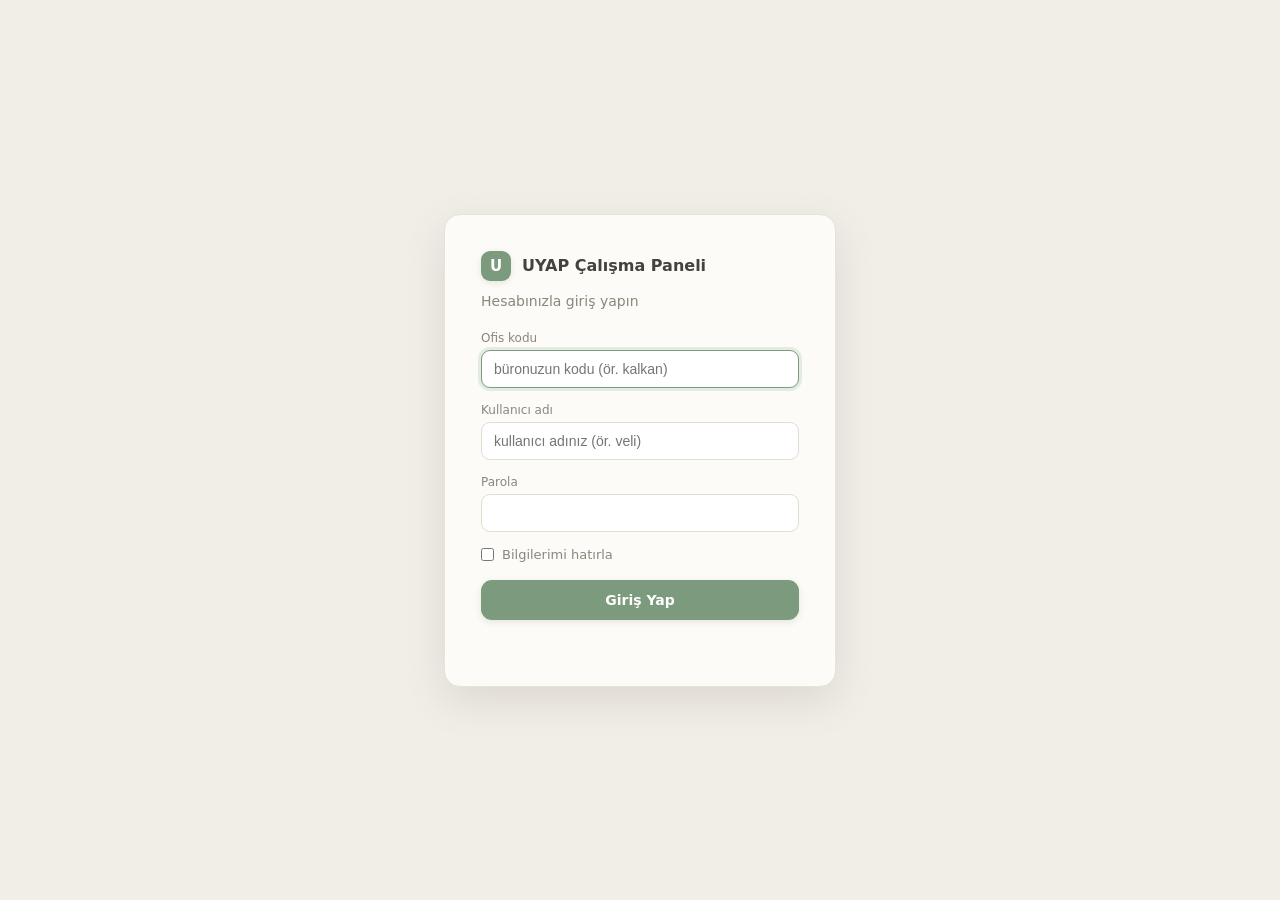
<file: Panel/web/login.html>
<!DOCTYPE html>
<html lang="tr">
<head>
<meta charset="utf-8">
<meta name="viewport" content="width=device-width, initial-scale=1">
<title>Giriş · UYAP Çalışma Paneli</title>
<link rel="stylesheet" href="static/style.css">
</head>
<body class="login-body">

<div class="login-wrap">
  <form class="login-card" id="login-form" autocomplete="on">
    <div class="login-brand">
      <span class="mark">U</span>
      <b>UYAP Çalışma Paneli</b>
    </div>
    <p class="login-hint">Hesabınızla giriş yapın</p>

    <label for="o">Ofis kodu</label>
    <input id="o" name="office_code" type="text" autocomplete="organization" autofocus
           placeholder="büronuzun kodu (ör. kalkan)">

    <label for="u">Kullanıcı adı</label>
    <input id="u" name="username" type="text" autocomplete="username"
           placeholder="kullanıcı adınız (ör. veli)">

    <label for="p">Parola</label>
    <input id="p" name="password" type="password" autocomplete="current-password">

    <label class="remember">
      <input id="r" type="checkbox"> <span>Bilgilerimi hatırla</span>
    </label>

    <button class="login-btn" id="login-btn" type="submit">Giriş Yap</button>
    <div class="login-status" id="login-status"></div>
  </form>
</div>

<script src="static/login.js"></script>
</body>
</html>
</file>
<file: Panel/web/static/style.css>
/* ─────────────────────────────────────────────────────────────
   UYAP Çalışma Paneli — web kabuğu
   Sakin, ılık-nötr zemin + soft renkli vurgular. Masaüstü paletiyle birebir.
   ───────────────────────────────────────────────────────────── */
:root{
  --bg:#F1EEE8; --sidebar:#EAE5DC; --header:#EFEBE3; --card:#FCFBF8;
  --card-edge:#E8E2D7; --shadow:rgba(96,86,66,.14);
  --ink:#43423D; --ink-soft:#8C867B; --ink-faint:#B6AFA2; --line:#E3DDD2;
  --sage:#7C9A7E; --sage-dk:#5E7D63; --sage-tint:#E4EBE0;
  --clay:#C18A66; --blue:#7C93AB; --gold:#C8A66A;
  --radius:16px;
}
*{box-sizing:border-box}
html,body{margin:0;height:100%}
body{
  background:var(--bg); color:var(--ink);
  font-family:"Segoe UI",system-ui,-apple-system,"Helvetica Neue",sans-serif;
  font-size:14px; display:flex; flex-direction:column; min-height:100vh;
  padding:16px;
}
body.login-body{padding:0}
button{font-family:inherit;cursor:pointer}
.window{
  display:flex; flex-direction:column; flex:1; min-height:0;
  background:var(--bg); border-radius:var(--radius); overflow:hidden;
  border:1px solid var(--card-edge); box-shadow:0 10px 30px var(--shadow);
  position:relative;
}

/* ── Üst başlık ── */
.topbar{
  display:flex;align-items:center;justify-content:space-between;
  height:74px;padding:0 26px;background:var(--header);
  border-bottom:1px solid var(--line);flex:none;
}
.brand{display:flex;align-items:center;gap:12px}
.mark{
  width:30px;height:30px;border-radius:9px;background:var(--sage);
  color:#fff;font-weight:600;display:flex;align-items:center;justify-content:center;
  font-size:15px;box-shadow:0 2px 6px var(--shadow);
}
.brand-text{display:flex;flex-direction:column;line-height:1.25}
.brand-text b{font-size:15px;font-weight:600}
.brand-text small{font-size:11px;color:var(--ink-soft)}
.conn-chip{font-size:12px;color:var(--gold)}
.top-right{display:flex;align-items:center;gap:14px}
.top-sep{width:1px;height:22px;background:var(--line)}
.top-user{font-size:13px;font-weight:600;color:var(--ink)}
.top-logout{font-size:12px;color:var(--ink-soft);cursor:pointer}
.top-logout:hover{color:var(--clay)}

/* ── Düzen ── */
.app{display:flex;flex:1;min-height:0}
.sidebar{
  width:246px;flex:none;background:var(--sidebar);
  border-right:1px solid var(--line);padding:14px 8px;overflow-y:auto;
}
.content{flex:1;min-width:0;overflow-y:auto;padding:34px 40px}

/* ── Gezinme (katlanır ağaç) — gruplar ve yapraklar aynı belirginlikte ── */
.nav{display:flex;flex-direction:column;gap:0;padding-bottom:14px}
.nav button{font-family:inherit}
.nav-item,.nav-group{
  display:flex;align-items:center;gap:11px;width:100%;text-align:left;
  background:none;border:none;border-left:3px solid transparent;cursor:pointer;
  color:var(--ink);font-size:14px;padding:6px 14px;
  border-radius:9px;transition:background .12s,color .12s;
}
.nav-item .dot,.nav-group .dot{
  width:8px;height:8px;border-radius:50%;background:var(--accent);
  flex:none;opacity:.9;
}
.nav-item:hover,.nav-group:hover{background:var(--card)}
.nav-item.active{
  background:var(--sage-tint);color:var(--sage-dk);font-weight:600;
  border-left-color:var(--accent);border-radius:0 9px 9px 0;
}
.chev{
  margin-left:auto;width:0;height:0;flex:none;opacity:.5;
  border-left:5px solid currentColor;border-top:4px solid transparent;
  border-bottom:4px solid transparent;transform:rotate(90deg);transition:transform .12s;
}
.nav-group.collapsed .chev{transform:rotate(0deg)}
.nav-children{display:flex;flex-direction:column;gap:0;padding-left:15px}
.nav-children.collapsed{display:none}

/* ── Sayfa başlığı ── */
.h1{font-size:26px;font-weight:600;margin:0 0 6px}
.sub{color:var(--ink-soft);font-size:14.5px;margin:0 0 26px}

/* ── Paneller ── */
.panel{display:none}
.panel.active{display:block;animation:fade .18s ease}
@keyframes fade{from{opacity:0;transform:translateY(4px)}to{opacity:1;transform:none}}

/* ── Kartlar ── */
.cards{display:grid;grid-template-columns:repeat(2,minmax(0,360px));gap:20px}
.card{
  position:relative;text-align:left;background:var(--card);
  border:1px solid var(--card-edge);border-radius:var(--radius);
  padding:22px 24px 18px;overflow:hidden;
  box-shadow:0 6px 18px var(--shadow);transition:transform .12s,box-shadow .12s;
}
.card::before{
  content:"";position:absolute;left:0;top:0;bottom:0;width:5px;
  background:var(--accent);border-radius:var(--radius) 0 0 var(--radius);
}
.card:hover{transform:translateY(-2px);box-shadow:0 10px 24px var(--shadow)}
.card h3{margin:0 0 8px;font-size:16px;font-weight:600;color:var(--ink)}
.card p{margin:0 0 16px;font-size:13px;color:var(--ink-soft);line-height:1.5}
.card .open{font-size:12px;color:var(--accent);font-weight:600}
.accent-sage{--accent:var(--sage)} .accent-clay{--accent:var(--clay)}
.accent-blue{--accent:var(--blue)} .accent-gold{--accent:var(--gold)}

/* ── Boş-durum ── */
.empty{display:flex;flex-direction:column;align-items:center;justify-content:center;
  text-align:center;padding:70px 20px;color:var(--ink-soft)}
.empty .glyph{width:64px;height:64px;border-radius:50%;background:var(--sage-tint);
  display:flex;align-items:center;justify-content:center;margin-bottom:16px}
.empty .glyph i{width:16px;height:16px;border-radius:50%;background:var(--sage)}
.empty b{color:var(--ink);font-size:15px;font-weight:600;margin-bottom:6px}
.empty p{margin:0;max-width:440px;line-height:1.55;font-size:13.5px}
.panel-head{border-bottom:1px solid var(--line);padding-bottom:16px;margin-bottom:8px}

/* ── Durum çubuğu ── */
.statusbar{
  display:flex;align-items:center;justify-content:space-between;
  height:30px;padding:0 20px;background:var(--header);
  border-top:1px solid var(--line);font-size:11px;color:var(--ink-soft);flex:none;
}
.statusbar .muted{color:var(--ink-faint)}

/* ── UYAP Bağlantısı modülü ── */
.conn-grid{display:grid;grid-template-columns:1fr 1fr;gap:18px;margin-bottom:8px;
  align-items:stretch}
.conn-card{background:var(--card);border:1px solid var(--card-edge);
  border-radius:var(--radius);padding:20px 22px;box-shadow:0 6px 18px var(--shadow);
  display:flex;flex-direction:column}
/* Üst içerik (girdi / açıklama) değişken yükseklikte olsa da, alt aksiyon
   bloğu iki kartta da aynı hizada dursun diye gövde esner, aksiyonlar dibe iner. */
.conn-card-body{flex:1 1 auto}
.conn-card-actions{margin-top:auto}
.conn-card .legend{display:inline-block;font-size:11px;color:var(--sage-dk);
  background:var(--sage-tint);padding:3px 10px;border-radius:999px;margin-bottom:12px}
.conn-card h3{margin:0 0 14px;font-size:15px;font-weight:600;color:var(--ink)}
.conn-card label{display:block;font-size:12px;color:var(--ink-soft);margin:0 0 5px}
.conn-card input{width:100%;background:#fff;border:1px solid var(--line);border-radius:9px;
  color:var(--ink);font-size:14px;padding:9px 12px;outline:none;margin-bottom:13px;
  transition:border-color .12s,box-shadow .12s}
.conn-card input:focus{border-color:var(--sage);box-shadow:0 0 0 3px var(--sage-tint)}
.conn-card input:disabled{background:var(--bg);color:var(--ink-faint)}
.conn-hint{color:var(--ink-soft);font-size:13px;line-height:1.55;margin:0 0 16px}
.conn-btn{width:100%;background:var(--sage);color:#fff;border:none;border-radius:11px;
  padding:11px;font-size:13.5px;font-weight:600;cursor:pointer;margin-bottom:8px;
  box-shadow:0 2px 6px var(--shadow);transition:background .12s,box-shadow .12s}
.conn-btn:hover{background:var(--sage-dk);box-shadow:0 3px 9px var(--shadow)}
.conn-btn.stop{background:var(--clay)}.conn-btn.stop:hover{background:#a9744f}
.conn-btn.ghost{background:var(--card);border:1px solid var(--line);color:var(--ink-soft);
  box-shadow:0 1px 4px var(--shadow)}
.conn-btn.ghost:hover{border-color:var(--sage);color:var(--ink);background:var(--sage-tint)}
.conn-btn.ghost:disabled{opacity:.5;cursor:default;border-color:var(--line);color:var(--ink-faint)}
.conn-status{font-size:12.5px;color:var(--ink-faint);margin-top:6px}
.conn-status.on{color:var(--sage-dk)}
.section-head{display:flex;align-items:center;justify-content:space-between;margin:22px 0 8px}
.block-title{margin:0;font-size:14px;font-weight:600;color:var(--ink)}
.link-btn{background:none;border:none;color:var(--ink-soft);font-size:12px;cursor:pointer}
.link-btn:hover{color:var(--clay)}
.logbox{background:#FBFAF7;border:1px solid var(--card-edge);border-radius:10px;
  font-family:Consolas,monospace;font-size:12px;color:var(--ink);padding:12px 14px;
  height:200px;overflow:auto;white-space:pre-wrap}
/* ── Görsel bağlantı durumu (günlük yerine) ── */
.conn-state{display:flex;align-items:center;gap:16px;margin-top:22px;
  padding:18px 22px;background:var(--card);border:1px solid var(--card-edge);
  border-radius:var(--radius);box-shadow:0 6px 18px var(--shadow);
  transition:border-color .3s,background .3s}
.conn-state-dot{width:14px;height:14px;border-radius:50%;flex:none;
  background:var(--ink-faint);transition:background .3s}
.conn-state-body{display:flex;flex-direction:column;gap:3px}
.conn-state-body strong{font-size:15px;font-weight:600;color:var(--ink)}
.conn-state-body span{font-size:13px;color:var(--ink-soft)}

/* bağlanılıyor — sıcak amber, nazik nabız */
.conn-state[data-state="connecting"]{border-color:var(--gold)}
.conn-state[data-state="connecting"] .conn-state-dot{background:var(--gold);
  animation:conn-pulse 1.3s ease-in-out infinite}
@keyframes conn-pulse{
  0%,100%{box-shadow:0 0 0 0 rgba(200,166,106,.45)}
  50%{box-shadow:0 0 0 8px rgba(200,166,106,0)}}

/* bağlantı kuruldu — adaçayı yeşili */
.conn-state[data-state="connected"]{border-color:var(--sage);background:var(--sage-tint)}
.conn-state[data-state="connected"] .conn-state-dot{background:var(--sage-dk)}

/* bağlantı hatası — kil tonu */
.conn-state[data-state="error"]{border-color:var(--clay)}
.conn-state[data-state="error"] .conn-state-dot{background:var(--clay)}

/* üst baştaki rozet de duruma göre renk alsın */
.conn-chip.is-connecting{color:var(--gold)}
.conn-chip.is-connected{color:var(--sage-dk)}
.conn-chip.is-error{color:var(--clay)}
.conn-chip.is-idle{color:var(--ink-faint)}

@media(max-width:820px){.conn-grid{grid-template-columns:1fr}}
.log-ok{color:var(--sage-dk)} .log-info{color:var(--blue)}

/* satır-içi düğmeler (genişliği içeriğe göre) */
.conn-btn.inline{width:auto;display:inline-flex;align-items:center;
  padding:9px 16px;margin:0;text-decoration:none;line-height:1}
a.conn-btn.inline{color:var(--ink-soft)}

/* ── UDF modülü ── */
.conn-card input[type=file]{width:100%;font-size:13px;color:var(--ink-soft);
  background:#fff;border:1px solid var(--line);border-radius:9px;padding:8px;margin-bottom:10px}
.udf-actions{display:flex;align-items:center;gap:10px;flex-wrap:wrap;margin:16px 0 0}
.udf-actions .conn-status{margin:0}
.udf-head{display:flex;align-items:flex-start;justify-content:space-between;gap:18px}
.udf-head .h1,.udf-head .sub{margin-bottom:0}
.udf-head .sub{margin-top:6px}
.udf-head>button{flex:none;margin-top:4px}

/* sürükle-bırak alanı (hazır UDF imzalama) */
.drop-zone{display:flex;flex-direction:column;align-items:center;justify-content:center;
  gap:6px;text-align:center;min-height:104px;padding:14px;cursor:pointer;
  background:#FBFAF7;border:2px dashed var(--card-edge);border-radius:12px;
  color:var(--ink-soft);font-size:13px;transition:border-color .12s,background .12s,color .12s}
.drop-zone:hover{border-color:var(--sage);color:var(--ink)}
.drop-zone.drag{border-color:var(--sage);background:var(--sage-tint);color:var(--sage-dk)}
.drop-zone.has-file{border-style:solid;border-color:var(--sage);
  background:var(--sage-tint);color:var(--sage-dk)}
.drop-zone .drop-ico{font-size:26px;line-height:1;opacity:.7}
.drop-zone .drop-text{line-height:1.45}

/* ── Açılır pencere (modal) ── */
.modal-overlay{position:fixed;inset:0;z-index:40;display:flex;align-items:center;
  justify-content:center;padding:24px;background:rgba(40,36,28,.38);
  animation:fade .15s ease}
.modal-overlay[hidden]{display:none}
.modal-card{width:420px;max-width:100%;background:var(--card);
  border:1px solid var(--card-edge);border-radius:var(--radius);
  box-shadow:0 18px 50px var(--shadow);padding:24px 26px 22px}
.modal-card .legend{display:inline-block;font-size:11px;color:var(--sage-dk);
  background:var(--sage-tint);padding:3px 10px;border-radius:999px;margin-bottom:12px}
.modal-card h3{margin:0 0 6px;font-size:16px;font-weight:600;color:var(--ink)}
.modal-card label{display:block;font-size:12px;color:var(--ink-soft);margin:0 0 5px}
.modal-card input{width:100%;background:#fff;border:1px solid var(--line);border-radius:9px;
  color:var(--ink);font-size:14px;padding:9px 12px;outline:none;margin-bottom:13px;
  transition:border-color .12s,box-shadow .12s}
.modal-card input:focus{border-color:var(--sage);box-shadow:0 0 0 3px var(--sage-tint)}
.modal-actions{display:flex;justify-content:flex-end;gap:10px;margin-top:6px}

/* ── Sağ alt hızlı menü (FAB / açılır toplar) ── */
#fab{position:fixed;right:22px;bottom:40px;z-index:30;width:56px;height:56px}
.fab-main{position:absolute;right:0;bottom:0;width:56px;height:56px;border:0;
  border-radius:50%;cursor:pointer;color:#fff;padding:0;
  background:radial-gradient(120% 120% at 30% 25%,#94b496 0%,var(--sage) 55%,var(--sage-dk) 100%);
  box-shadow:0 6px 18px var(--shadow),0 2px 6px rgba(0,0,0,.12);
  transition:transform .3s cubic-bezier(.34,1.56,.64,1),box-shadow .2s;
  display:flex;align-items:center;justify-content:center}
.fab-main:hover{box-shadow:0 9px 24px var(--shadow)}
.fab-main:active{transform:scale(.93)}
.fab-main .ico{font-size:28px;line-height:1;transition:transform .3s cubic-bezier(.34,1.56,.64,1)}
#fab.open .fab-main .ico{transform:rotate(135deg)}
.fab-item{position:absolute;right:6px;bottom:6px;width:44px;height:44px;border:0;
  border-radius:50%;cursor:pointer;color:#fff;padding:0;font-size:18px;
  box-shadow:0 4px 13px var(--shadow),0 2px 5px rgba(0,0,0,.12);
  display:flex;align-items:center;justify-content:center;
  opacity:0;transform:translateY(6px) scale(.4);pointer-events:none;
  transition:transform .34s cubic-bezier(.34,1.56,.64,1),opacity .22s ease}
#fab.open .fab-item{opacity:1;pointer-events:auto}
#fab.open .fab-item.i1{transform:translateY(-64px)  scale(1);transition-delay:.03s}
#fab.open .fab-item.i2{transform:translateY(-122px) scale(1);transition-delay:.07s}
#fab.open .fab-item.i3{transform:translateY(-180px) scale(1);transition-delay:.11s}
#fab.open .fab-item.i4{transform:translateY(-238px) scale(1);transition-delay:.15s}
.fab-item.c1{background:radial-gradient(120% 120% at 30% 25%,#94a8bd,var(--blue))}
.fab-item.c2{background:radial-gradient(120% 120% at 30% 25%,#d7bb84,var(--gold))}
.fab-item.c3{background:radial-gradient(120% 120% at 30% 25%,#d4a585,var(--clay))}
.fab-item.c4{background:radial-gradient(120% 120% at 30% 25%,#b6a4d8,#9B8AC4)}
.fab-item .lbl{position:absolute;right:54px;top:50%;transform:translateY(-50%);
  white-space:nowrap;background:rgba(40,36,28,.9);color:#fff;font-size:12px;
  padding:5px 9px;border-radius:7px;opacity:0;pointer-events:none;transition:opacity .15s}
.fab-item:hover .lbl{opacity:1}

/* ── SGK modülü ── */
.sgk-toolbar{display:flex;align-items:center;gap:8px;flex-wrap:wrap;margin-bottom:6px}
.sgk-toolbar .conn-status{margin:0 0 0 auto}
.sgk-queries{display:flex;align-items:center;flex-wrap:wrap;gap:8px;margin:10px 0}
.sgk-queries .q-label{font-size:12px;color:var(--ink-soft);margin-right:4px}
.q-chip{display:inline-flex;align-items:center;gap:6px;font-size:12.5px;color:var(--ink);
  background:var(--card);border:1px solid var(--card-edge);border-radius:999px;
  padding:4px 11px;cursor:pointer}
.q-chip input{margin:0}
.sgk-filter{margin:4px 0 10px}
.sgk-filter input{width:280px;max-width:100%;background:#fff;border:1px solid var(--line);
  border-radius:9px;color:var(--ink);font-size:13.5px;padding:8px 12px;outline:none}
.sgk-filter input:focus{border-color:var(--sage);box-shadow:0 0 0 3px var(--sage-tint)}
.sgk-main{display:flex;gap:14px;align-items:stretch;height:420px;margin-bottom:12px}
.sgk-tablewrap{flex:1;min-width:0;overflow:auto;background:var(--card);
  border:1px solid var(--card-edge);border-radius:12px}
.sgk-table{border-collapse:collapse;width:100%;font-size:12.5px}
.sgk-table th{position:sticky;top:0;background:var(--sidebar);color:var(--ink);
  text-align:left;font-weight:600;padding:8px 10px;border-bottom:1px solid var(--line);
  white-space:nowrap;z-index:1}
.sgk-table td{padding:7px 10px;border-bottom:1px solid var(--line);color:var(--ink);
  max-width:240px;overflow:hidden;text-overflow:ellipsis;white-space:nowrap;cursor:pointer}
.sgk-table tbody tr:hover{background:#F7F4EE}
.sgk-table tr.tamam{background:var(--sage-tint)}
.sgk-table tr.sirket{background:#EFEFEA;color:var(--ink-soft)}
.sgk-detail{width:320px;flex:none;display:flex;flex-direction:column;
  background:#FBFAF7;border:1px solid var(--card-edge);border-radius:12px;padding:12px 14px}
.sgk-detail .detail-title{font-size:12px;color:var(--ink-soft);margin-bottom:8px}
.sgk-detail pre{flex:1;margin:0;overflow:auto;white-space:pre-wrap;
  font-family:Consolas,monospace;font-size:12px;color:var(--ink)}
#sgk-log{height:120px}
@media(max-width:820px){.sgk-main{flex-direction:column;height:auto}
  .sgk-detail{width:auto}}

/* ── Giriş ekranı ── */
.login-body{display:block}
.login-wrap{min-height:100vh;display:flex;align-items:center;justify-content:center;padding:24px}
.login-card{
  width:392px;max-width:100%;background:var(--card);
  border:1px solid var(--card-edge);border-radius:var(--radius);
  box-shadow:0 14px 40px var(--shadow);padding:36px 36px 34px;
}
.login-brand{display:flex;align-items:center;gap:11px;margin-bottom:12px}
.login-brand b{font-size:16px;font-weight:600;color:var(--ink)}
.login-hint{color:var(--ink-soft);font-size:14px;margin:0 0 22px}
.login-card label{display:block;font-size:12px;color:var(--ink-soft);margin:0 0 5px}
.login-card input[type=text],.login-card input[type=password]{
  width:100%;background:#fff;border:1px solid var(--line);border-radius:9px;
  color:var(--ink);font-size:14px;padding:10px 12px;outline:none;
  transition:border-color .12s,box-shadow .12s;margin-bottom:15px;
}
.login-card input[type=text]:focus,.login-card input[type=password]:focus{
  border-color:var(--sage);box-shadow:0 0 0 3px var(--sage-tint);
}
.login-card .remember{display:flex;align-items:center;gap:8px;color:var(--ink-soft);
  font-size:13px;margin:0 0 18px;cursor:pointer}
.login-card .remember input{width:auto;margin:0}
.login-btn{
  width:100%;background:var(--sage);color:#fff;border:none;border-radius:11px;
  padding:12px;font-size:14px;font-weight:600;cursor:pointer;
  box-shadow:0 2px 7px var(--shadow);transition:background .12s,box-shadow .12s;
}
.login-btn:hover{background:var(--sage-dk);box-shadow:0 4px 11px var(--shadow)}
.login-btn:disabled{opacity:.65;cursor:default}
.login-status{min-height:18px;margin-top:14px;font-size:12.5px;text-align:center;color:var(--ink-soft)}
.login-status.err{color:var(--clay)}
.login-status.ok,.login-status.info{color:var(--sage-dk)}

/* ── Uygulama Mağazası kartları ── */
.store-grid{display:grid;grid-template-columns:repeat(2,minmax(0,1fr));gap:18px;margin-top:24px}
.store-card{display:flex;background:var(--card);border:1px solid var(--card-edge);
  border-radius:var(--radius);overflow:hidden}
.store-card .stripe{width:5px;background:var(--accent);flex:0 0 5px}
.store-card .body{flex:1 1 auto;padding:18px 20px;display:flex;flex-direction:column;gap:8px}
.store-card .top{display:flex;align-items:center;justify-content:space-between;gap:10px}
.store-card .top h3{margin:0;font-size:15px;font-weight:600;color:var(--ink)}
.store-card .badge{font-size:11.5px;white-space:nowrap}
.store-card .badge.on{color:var(--sage-dk)}
.store-card .badge.off{color:var(--ink-faint)}
.store-card .desc{margin:0;font-size:13px;color:var(--ink-soft);line-height:1.5;flex:1 1 auto}
.store-card .foot{display:flex;align-items:center;justify-content:space-between;margin-top:6px}
.store-card .price{font-size:12px;color:var(--ink-faint)}
.store-empty{color:var(--ink-soft);margin-top:24px;font-size:13.5px}

/* ── Ayarlar ── */
.set-card{max-width:680px;margin-top:24px;display:block}
.set-options{display:flex;flex-direction:column;gap:4px;margin-top:14px}
.set-opt{display:flex;align-items:flex-start;gap:11px;padding:11px 12px;border-radius:11px;
  cursor:pointer;transition:background .15s}
.set-opt:hover{background:var(--bg)}
.set-opt input{margin:3px 0 0;accent-color:var(--sage);cursor:pointer}
.set-opt-body{display:flex;flex-direction:column;gap:3px}
.set-opt-body b{font-size:13.5px;font-weight:600;color:var(--ink)}
.set-opt-body small{font-size:12.5px;color:var(--ink-faint);line-height:1.5}
#set-status{display:block;margin-top:12px}

/* ── Senkron Kapsamı ── */
.sk-toolbar{display:flex;align-items:center;gap:14px;margin:20px 0}
.sk-toolbar .conn-btn{margin-bottom:0}
.sk-grid{display:grid;grid-template-columns:repeat(2,minmax(0,1fr));gap:16px}
.sk-card{padding:16px 18px}
.sk-card-head{display:flex;align-items:center;justify-content:space-between;flex-wrap:wrap;gap:8px 16px}
.sk-card-head h3{margin:0;font-size:14.5px;font-weight:600;color:var(--ink)}
.sk-tumu{display:flex;align-items:center;gap:7px;font-size:12.5px;color:var(--ink-soft);cursor:pointer}
.sk-tumu input{accent-color:var(--clay);cursor:pointer}
.sk-birim-list{display:flex;flex-direction:column;gap:5px;margin-top:12px;max-height:220px;overflow-y:auto}
.sk-birim{display:flex;align-items:center;gap:8px;font-size:12.5px;color:var(--ink);cursor:pointer}
.sk-birim input{accent-color:var(--sage);cursor:pointer}
.sk-birim input:disabled{cursor:default}
.sk-bos{color:var(--ink-faint);font-size:12px}
.sk-yenile{margin-top:10px;padding:0}
@media (max-width:900px){.sk-grid{grid-template-columns:1fr}}

/* ── İcra · Dosyalarım ── */
.icra-criteria{margin:6px 0 14px;padding:14px 16px}
.icra-row{display:flex;flex-wrap:wrap;align-items:center;gap:8px}
.icra-row + .icra-row{margin-top:10px;padding-top:10px;border-top:1px solid var(--line)}
.icra-k{font-size:12.5px;font-weight:600;color:var(--sage-dk,var(--sage));margin-right:2px}
.icra-inp{padding:6px 9px;border:1px solid var(--line);border-radius:8px;font:inherit;
  font-size:13px;color:var(--ink);background:#fff;width:120px}
.icra-inp.wide{width:220px}
.icra-inp:focus{outline:none;border-color:var(--sage)}
.icra-dash{color:var(--ink-faint)}
.icra-radio{font-size:13px;color:var(--ink);display:inline-flex;align-items:center;gap:4px;cursor:pointer}
.icra-radio input{accent-color:var(--sage);cursor:pointer}
.icra-taraf-grp{display:inline-flex;flex-wrap:wrap;gap:8px;align-items:center}
#icra-durum{padding:6px 9px;border:1px solid var(--line);border-radius:8px;font:inherit;
  font-size:13px;color:var(--ink);background:#fff}
.icra-colbox{width:100%;box-sizing:border-box;padding:4px 7px;border:1px solid var(--line);
  border-radius:6px;font:inherit;font-size:12.5px;color:var(--ink);background:#fff}
.icra-colbox:focus{outline:none;border-color:var(--sage)}
#icra-table thead tr:nth-child(2) th{padding-top:0;padding-bottom:6px}
#dg-table thead tr:nth-child(2) th{padding-top:0;padding-bottom:6px}
#icra-table tbody tr.icra-row-selected{background:var(--sage-tint)}
#dg-table tbody tr.icra-row-selected{background:var(--sage-tint)}

/* ── MTS Takip Açma ── */
.mts-ayar{margin:6px 0 14px;padding:14px 16px}
.mts-modlar{display:flex;flex-wrap:wrap;gap:18px;margin-top:8px}
.mts-onay{margin:0 0 14px;padding:12px 16px;border-color:var(--sage);background:var(--sage-tint,#eef3ec)}
.mts-onay-mesaj{white-space:pre-line;font-size:13px;color:var(--ink);margin-bottom:8px}
.mts-onay-btns{display:flex;flex-wrap:wrap;gap:8px}
.mts-cols{display:grid;grid-template-columns:3fr 4fr 4fr;gap:10px;margin:6px 0 14px}
.mts-col{padding:12px 14px}
.mts-col h3{margin:0 0 4px;font-size:13.5px}
.mts-tv{width:100%;font-size:12.5px}
.mts-tv th{font-size:12px}
.mts-detay{margin:0 0 14px;padding:14px 16px}
.mts-detay-bilgi{white-space:pre-line;font-size:13px;color:var(--ink);margin:8px 0}
.mts-detay-tablolar{display:grid;grid-template-columns:1fr 1fr;gap:12px}
.mts-detay-tablolar b{font-size:12.5px;color:var(--ink-soft,var(--ink))}

/* ── Logger (Oturum Kaydı) ── */
.lg-tabs{display:flex;gap:4px;margin:8px 0 12px;border-bottom:1px solid var(--line)}
.lg-tab{padding:7px 16px;border:none;background:none;font:inherit;font-size:13px;font-weight:600;
  color:var(--ink-faint);cursor:pointer;border-bottom:2px solid transparent}
.lg-tab.active{color:var(--ink);border-bottom-color:var(--sage)}
.lg-inceleme{display:grid;grid-template-columns:240px 1fr;gap:12px;margin-top:10px}
.lg-eplist{padding:12px 14px;max-height:520px;overflow:auto}
.lg-eplist b{font-size:12.5px;color:var(--ink-soft,var(--ink))}
.lg-eplist ul{list-style:none;margin:8px 0 0;padding:0}
.lg-eplist li{padding:6px 8px;border-radius:6px;font-size:12.5px;cursor:pointer;color:var(--ink);
  white-space:nowrap;overflow:hidden;text-overflow:ellipsis}
.lg-eplist li:hover{background:var(--bg)}
.lg-eplist li.active{background:var(--sage-tint,#eef3ec);color:var(--ink)}
.lg-detay .sgk-table{font-size:12.5px}

/* ── Üretilen Modül Çalıştırıcı ── */
.ur-form{margin:8px 0 4px;display:flex;flex-direction:column;gap:6px}
.ur-row{display:flex;align-items:center;gap:10px}
.ur-row label{font-size:12.5px;color:var(--ink-soft,var(--ink));width:200px;text-align:right}
.ur-sonuc{margin:12px 0;padding:0;overflow:auto;max-height:420px}
.ur-sonuc>.conn-hint{padding:16px}
.ur-th{cursor:pointer;user-select:none}
.ur-th:hover{background:var(--sage-tint,#eef3ec)}
.ur-filtrow th{padding:4px 6px;background:var(--card)}
.ur-filtre{width:100%;box-sizing:border-box;font-size:12px;padding:3px 6px;font-weight:400}

/* ── Dar ekran ── */
@media(max-width:820px){
  .ur-row{flex-direction:column;align-items:stretch}
  .ur-row label{width:auto;text-align:left}
  .mts-cols{grid-template-columns:1fr}
  .mts-detay-tablolar{grid-template-columns:1fr}
  .lg-inceleme{grid-template-columns:1fr}
  .app{flex-direction:column}
  .sidebar{width:auto;border-right:none;border-bottom:1px solid var(--line)}
  .cards{grid-template-columns:1fr}
  .store-grid{grid-template-columns:1fr}
}
</file>
